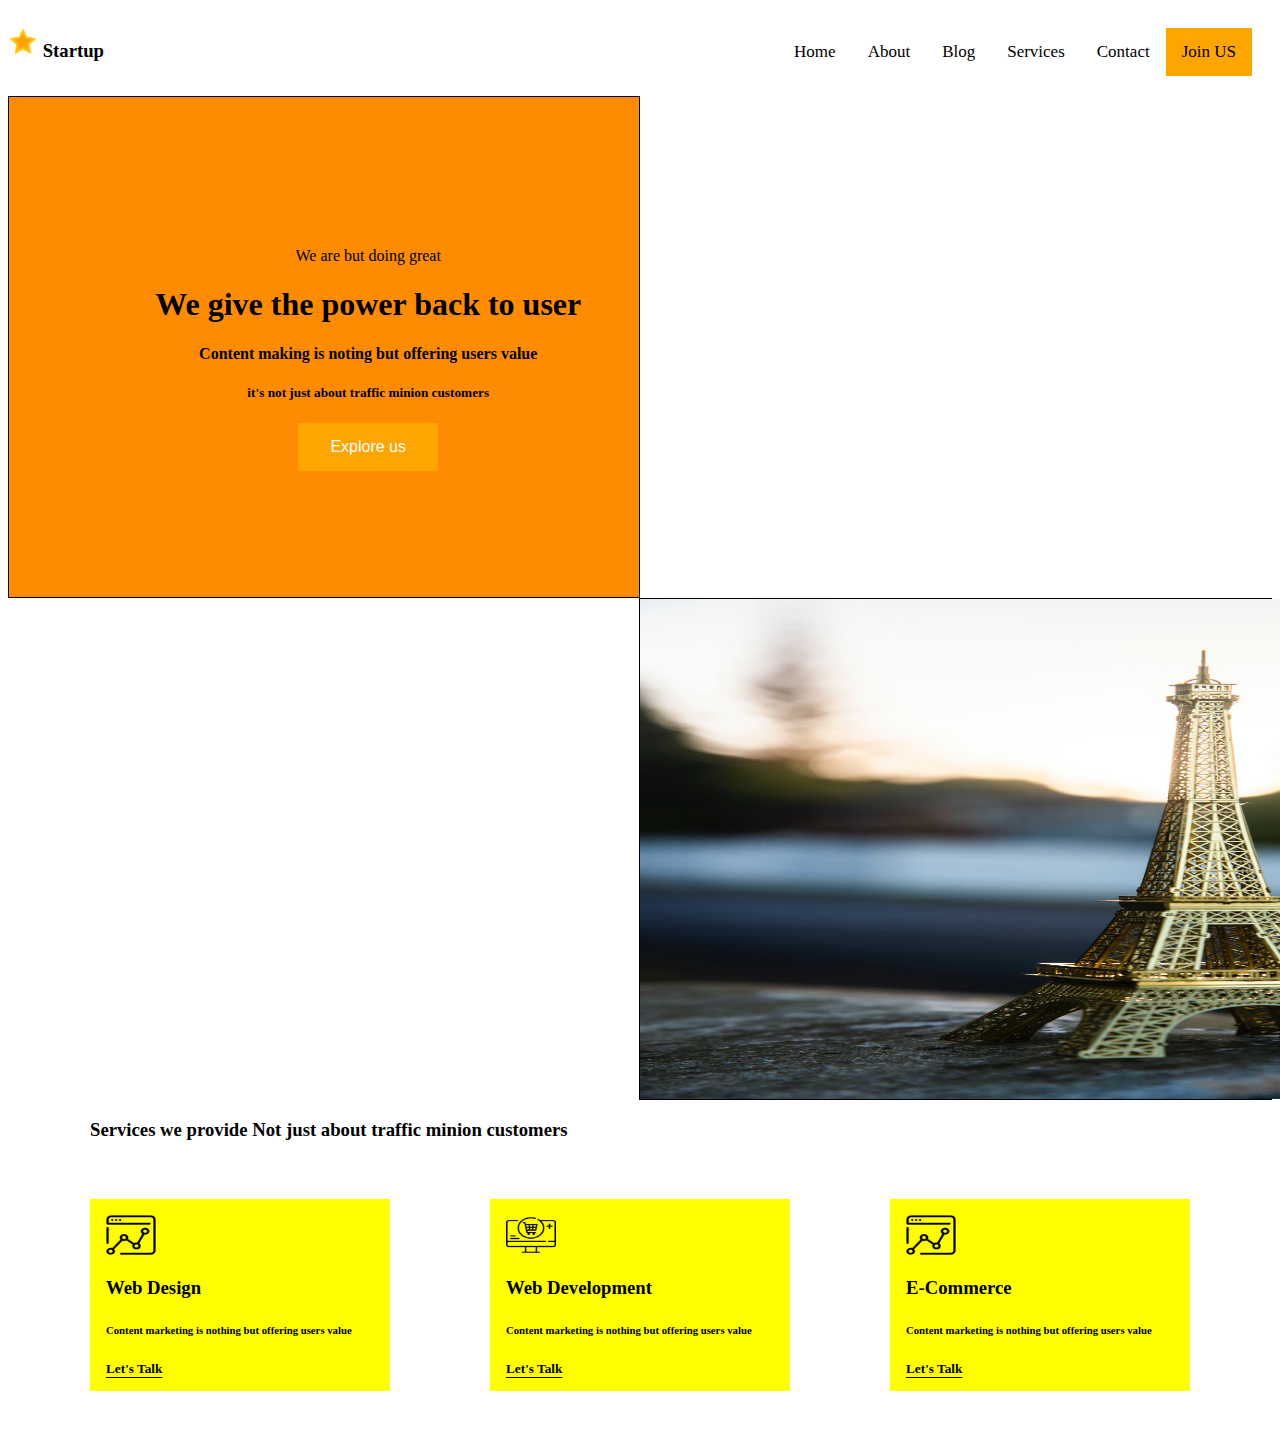
<file: html/index.html>
<!DOCTYPE html>
<html>
<head>
    <link rel="stylesheet" href="mystyle.css">
    <meta name="viewport" content="width=device-width, initial-scale=1">
</head>
<body>
<h3 class="col-xs-10"><img src="icons8-star-48.png" title="startup" width="30" height="30"/> Startup</h3>
<div class="topnav">
    <a href="#contant" class="active">Join US</a>
    <a href="#contant">Contact</a>
    <a href="#block">Services</a>
    <a href="#contant">Blog</a>
    <a href="#services">About</a>
    <a href="#home">Home</a>
</div>
<br>
<div class="row" style="width: 100%;display: table">
    <div class="column1" style="background-color: darkorange">
        <div class="container">
            <div>
                <h7 style="color: black;">We are but doing great</h7>
                <h1>We give the power back to user</h1>
                <h4>Content making is noting but offering users value </h4>
                <h5 style="text-decoration: none">it's not just about traffic minion customers </h5>
                <button class="button">Explore us</button>
            </div>

        </div>
    </div>
    <div class="column2">
        <img src="pic.jpg" class="paris">
    </div>
</div>
<div class="CommentBox">
    <h3>Services we provide Not just about traffic minion customers</h3>
</div>

<div class="cards">
    <div class="card">
        <img src="web.png" alt="Avatar" width="50" height="40">
        <h3> Web Design</h3>
        <h6>Content marketing is nothing but offering users value</h6>
        <h5>Let's Talk</h5>
    </div>
    <div class="card">
        <img src="online-shopping.png" alt="Avatar" width="50" height="40">
        <h3>Web Development</h3>
        <h6>Content marketing is nothing but offering users value</h6>
        <h5>Let's Talk</h5>
    </div>
    <div class="card">
        <img src="web.png" alt="Avatar" width="50" height="40">
        <h3>E-Commerce</h3>
        <h6>Content marketing is nothing but offering users value</h6>
        <h5>Let's Talk</h5>
    </div>

</div>
</body>
</html>
</file>
<file: html/mystyle.css>
.topnav {
    overflow: hidden;
    float: right;
    list-style-type: none;
    margin: 0;
    background-color: white;
    padding: 20px;
    position: relative;
    width: 70%;
    bottom: 0;
    display: block;
    justify-content: space-between;
}

.col-xs-10 {
    display: block;
    float: left;
    padding: 0;
}

.CommentBox {
    width: 1100px;
    height: 30px;
    background-color: white;
    color: black;
    margin: 0 auto;
}

.column1 {
    float: left;
    width: 49.86%;
    border: 1px solid black;
    height: 500px;
    display: table-cell;
    overflow-wrap: break-word;
    overflow: hidden;
}

.column2 {
    float: right;
    width: 49.91%;
    height: 500px;
    display: table-cell;
    border: 1px solid black;
}

h5 {
    text-decoration: underline;
    text-underline-position: under;
}

.container {
    width: 95%;
}

.container > div {
    display: inline-block;
    width: 120%; /* of wrapper width */
    margin-top: 150px;
    overflow: auto;
    text-align: center;
}

.button {
    background-color: orange;
    border: none;
    color: white;
    padding: 15px 32px;
    text-align: center;
    text-decoration: none;
    display: inline-block;
    font-size: 16px;
    cursor: pointer;
}


.button:active:after {
    padding: 0;
    margin: 0;
    opacity: 1;
    transition: 0s
}

/* Clear floats after the columns */
.row:after {
    content: "";
    display: table;
    clear: both;
}

/* Style the links inside the navigation bar */
.topnav a {
    float: right;
    color: black;
    text-align: center;
    padding: 14px 16px;
    text-decoration: none;
    font-size: 17px;
}

/* Change the color of links on hover */
.topnav a:hover {
    background-color: orange;
    color: white;
}

.active {
    background-color: orange;
}

.logo {

    width: 100px;
    height: 100px;
    display: block;

}

.card {
    background-color: yellow;
    color: black;
    margin: 50px;
    padding: 1rem;
    height: 10rem;
}

.cards {
    max-width: 1200px;
    margin: 0 auto;
    display: grid;
    grid-gap: -1rem;
}

.paris {
    alt: "no picture to show";
    width: 930px;
    height: 500px
}

/* Screen larger than 600px? 2 column */
@media (min-width: 600px) {
    .cards {
        grid-template-columns: repeat(2, 1fr);
    }
}

/* Screen larger than 900px? 3 columns */
@media (min-width: 900px) {
    .cards {
        grid-template-columns: repeat(3, 1fr);
    }
}

@media only screen and (max-width: 600px) {
    /*shows elements in a column*/
    .topnav {
        display: block;
        width: 60%;
    }

    .column1 {
        width: auto;
    }

    .column2 {
        float: left;
        width: auto;
    }

    .paris {
        width: 430px;
    }

    /* makes sure that the a tag will take the entire screen*/
    .topnav a {
        display: block;
        width: 60%;
    }
}
</file>
